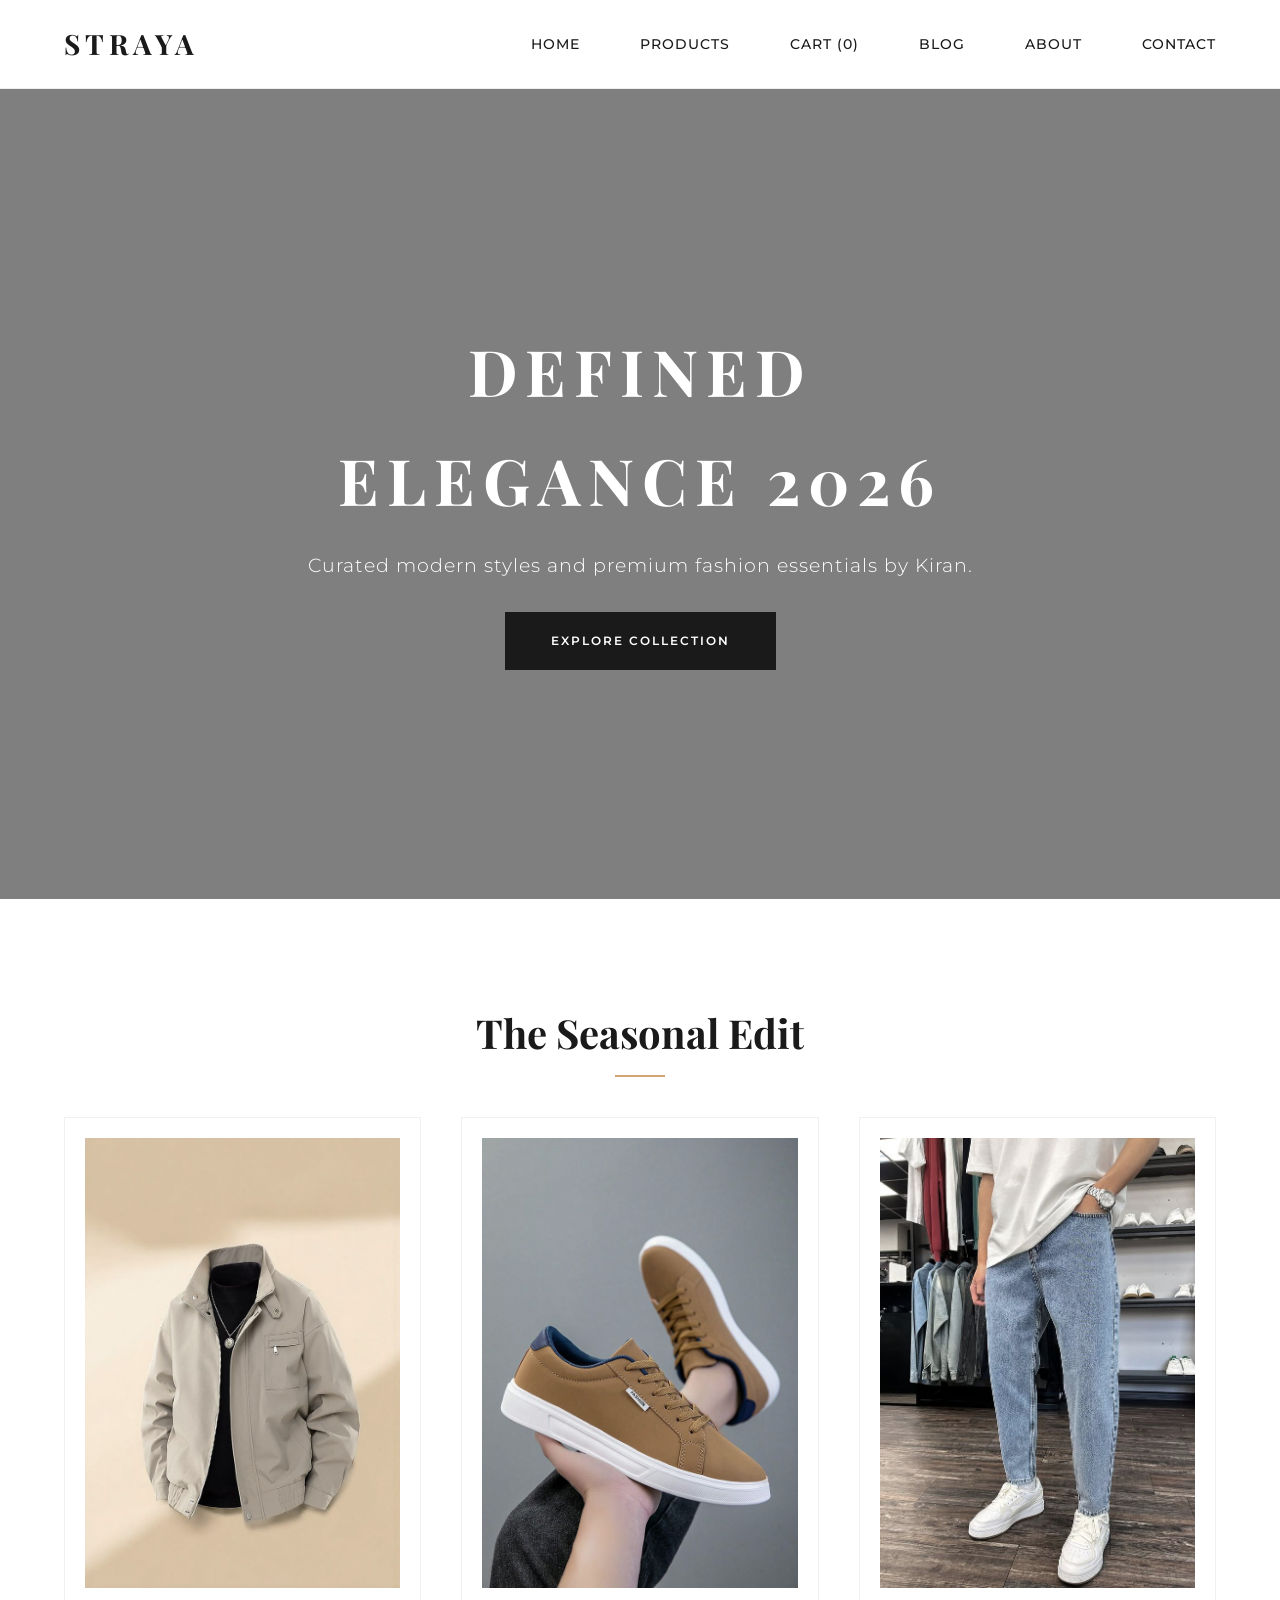
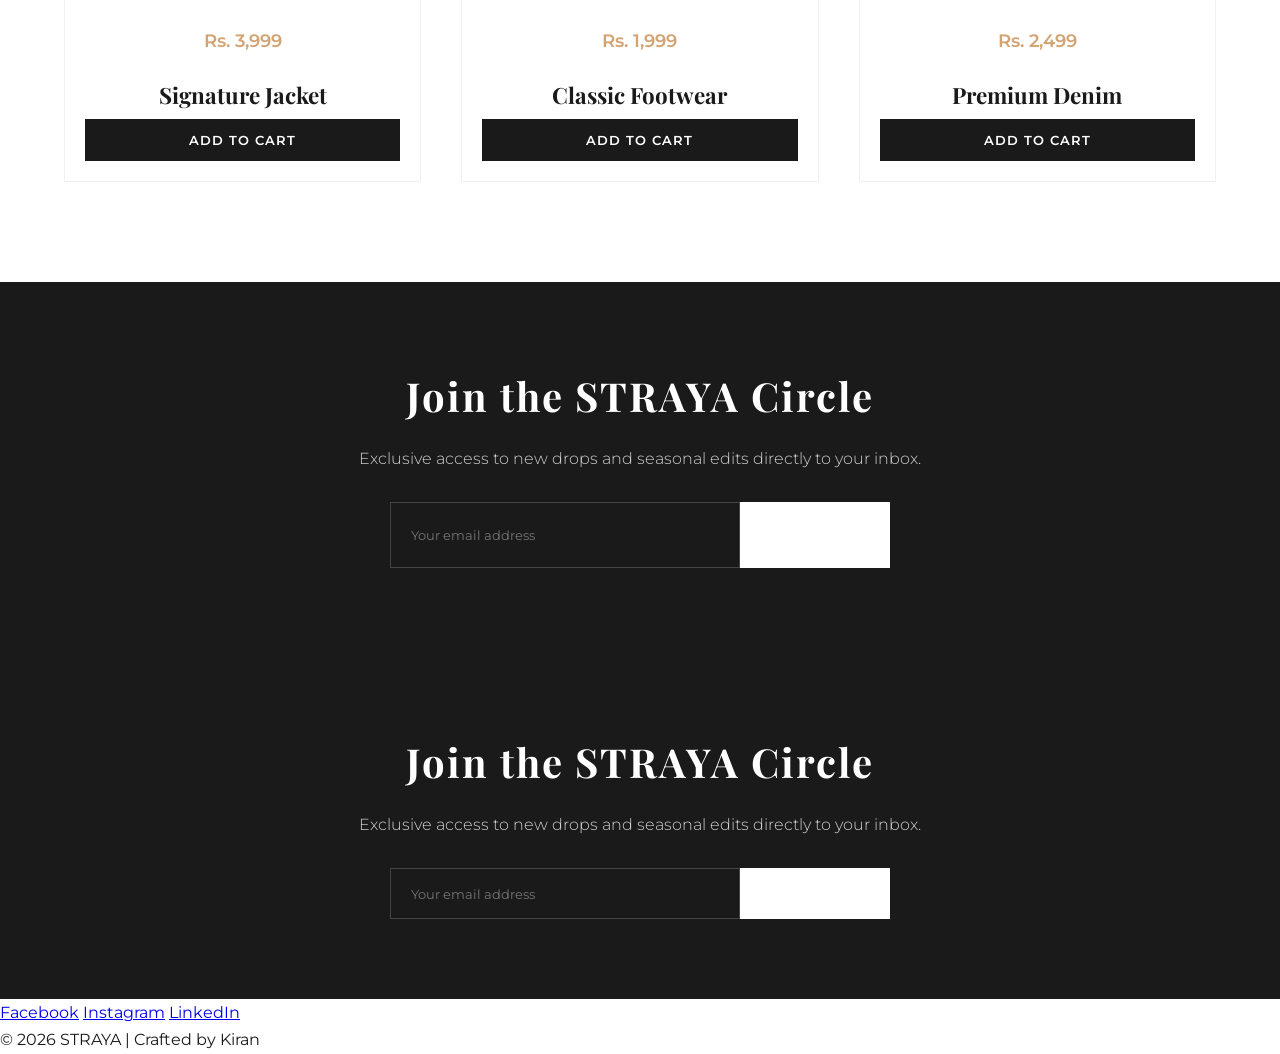
<file: index.html>
<!DOCTYPE html>
<html lang="en">
<head>
    <meta charset="UTF-8">
    <meta name="viewport" content="width=device-width, initial-scale=1.0">
    <meta name="google-site-verification" content="-KeDakmMPzMtZNFGrNU8UCCrCk9rM0FX6TGYZa1ijm0" />
    
    <title>STRAYA | Curated Modern Fashion Label</title>
    <meta name="title" content="STRAYA | Curated Modern Fashion Label">
    <meta name="description" content="Discover STRAYA, your destination for premium modern fashion for Men. Shop curated jackets, classic denim, and luxury footwear designed for the modern generation.">
    <meta name="keywords" content="STRAYA,Men Faishon, modern fashion label, luxury clothing India, premium streetwear, stylish jackets, fashion trends 2026, minimalist fashion">
    <meta name="author" content="Kiran ">
    <meta name="robots" content="index, follow">

    <meta property="og:type" content="website">
    <meta property="og:url" content="https://straya.vercel.app/"> 
    <meta property="og:title" content="STRAYA | Modern Fashion Label">
    <meta property="og:description" content="Define your essence with STRAYA. Explore our curated collections of premium fashion.">
    <meta property="og:image" content="image/jacket.jpg">

    <meta property="twitter:card" content="summary_large_image">
    <meta property="twitter:title" content="STRAYA | Defined Style">
    <meta property="twitter:description" content="Shop the latest premium trends at STRAYA. Quality meets modern aesthetics.">
    <meta property="twitter:image" content="image/jacket.jpg">

    <link rel="icon" type="image/x-icon" href="image/favicon.ico">
    
    <link href="https://fonts.googleapis.com/css2?family=Montserrat:wght@300;500;700&family=Playfair+Display:ital,wght@0,400;0,700;1,400&display=swap" rel="stylesheet">
    <link rel="stylesheet" href="style.css">
</head>
<body>

<header>
    <nav class="navbar">
        <h1 class="logo">STRAYA</h1>
        <div class="menu-toggle" id="mobile-menu">
        <span class="bar"></span>
        <span class="bar"></span>
        <span class="bar"></span>
    </div>
        <ul class="nav-links">
            <li><a href="index.html">Home</a></li>
            <li><a href="products.html">Products</a></li>
            <li><a href="cart.html">Cart</a></li>
            <li><a href="blog.html">Blog</a></li>
            <li><a href="about.html">About</a></li>
            <li><a href="contact.html">Contact</a></li>
        </ul>
    </nav>
</header>

<section class="hero">
    <div class="hero-content">
        <h1>Defined Elegance 2026</h1>
        <p>Curated modern styles and premium fashion essentials by Kiran.</p>
        <a href="products.html" class="cta-btn">Explore Collection</a>
    </div>
</section>

<section class="products-section">
    <h2 class="section-title">The Seasonal Edit</h2>
    <div class="product-grid">
        
        <article class="product">
            <img src="image/jacket.jpg" alt="STRAYA Signature Leather Jacket" class="product-img">
            <p class="price">Rs. 3,999</p>
            <h3>Signature Jacket</h3>
            <button class="cta-btn" onclick="addToCart('Signature Jacket', 3999)">Add to Cart</button>
        </article>

        <article class="product">
            <img src="image/shoe.jpg" alt="STRAYA Premium Footwear" class="product-img">
            <p class="price">Rs. 1,999</p>
            <h3>Classic Footwear</h3>
            <button class="cta-btn" onclick="addToCart('Classic Footwear', 1999)">Add to Cart</button>
        </article>

        <article class="product">
            <img src="image/jean.jpg" alt="STRAYA Slim Fit Denim" class="product-img">
            <p class="price">Rs. 2,499</p>
            <h3>Premium Denim</h3>
            <button class="cta-btn" onclick="addToCart('Premium Denim', 2499)">Add to Cart</button>
        </article>

    </div>
</section>

<section class="newsletter">
    <h2>Join the STRAYA Circle</h2>
    <p>Exclusive access to new drops and seasonal edits directly to your inbox.</p>
    <div class="newsletter-form">
        <input type="email" placeholder="Your email address" aria-label="Email for Newsletter">
        <button onclick="subscribe()" class="cta-btn">Join Now</button>
    </div>
</section>

<section class="newsletter">
    <h2>Join the STRAYA Circle</h2>
    <p>Exclusive access to new drops and seasonal edits directly to your inbox.</p>
    <div class="newsletter-form">
        <input type="email" placeholder="Your email address">
        <button class="cta-btn">SUBSCRIBE</button>
    </div>
</section>

<footer>
    <div class="footer-socials">
        <a href="#">Facebook</a>
        <a href="#">Instagram</a>
        <a href="#">LinkedIn</a>
    </div>
    <p>© 2026 STRAYA | Crafted by Kiran </p>
</footer>

<script src="script.js"></script>
</body>
</html>
</file>
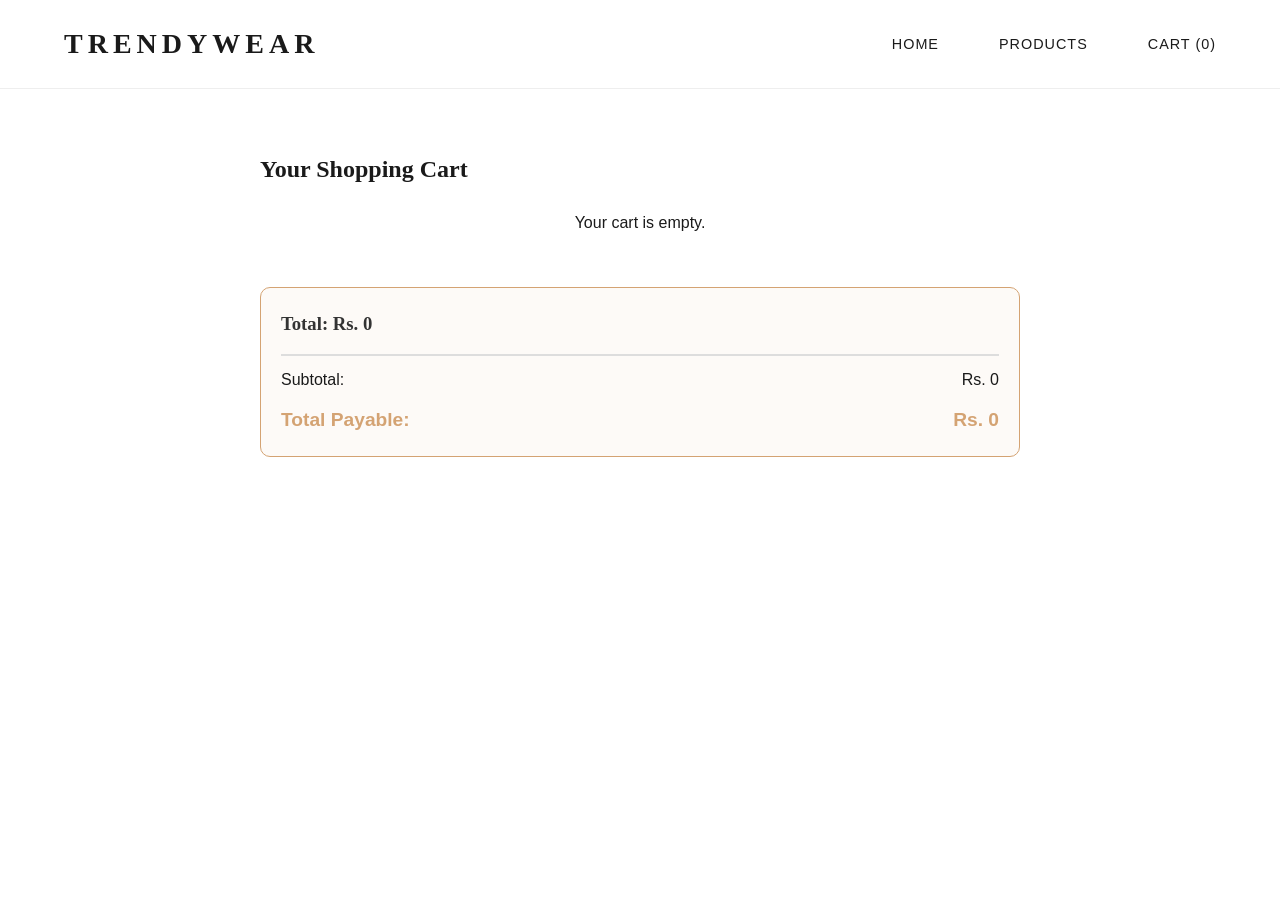
<file: cart.html>
<!DOCTYPE html>
<html lang="en">
<head>
    <meta charset="UTF-8">
    <meta name="viewport" content="width=device-width, initial-scale=1.0">
    <title>Shopping Cart | TrendyWear</title>
    <link rel="stylesheet" href="style.css">
</head>
<body>

<header>
    <nav class="navbar">
        <h1 class="logo">TrendyWear</h1>
        <ul class="nav-links">
            <li><a href="index.html">Home</a></li>
            <li><a href="products.html">Products</a></li>
            <li><a href="cart.html">Cart (0)</a></li>
        </ul>
    </nav>
</header>

<section class="cart-container" style="max-width: 800px; margin: 40px auto; padding: 20px;">
    <h2>Your Shopping Cart</h2>
    
    <div class="cart-items">
        </div>

    <div class="cart-summary" style="margin-top: 30px; padding: 20px; background: #fdfaf7; border-radius: 10px; border: 1px solid #d4a373;">
    <h3 style="margin-bottom: 15px; color: #333;">Order Summary</h3>
    <hr style="border: 0.5px solid #ddd;">
    <p style="display: flex; justify-content: space-between; margin: 10px 0;">
        <span>Subtotal:</span> <span id="subtotal">Rs. 0</span>
    </p>
    <p style="display: flex; justify-content: space-between; font-weight: bold; font-size: 1.2rem; color: #d4a373;">
        <span>Total Payable:</span> <span id="final-total">Rs. 0</span>
    </p>
    
    <button onclick="processPayment()" class="cta-btn checkout-btn" style="width: 100%; background: #28a745; color: white; padding: 15px; border: none; border-radius: 5px; font-weight: bold; cursor: pointer; transition: 0.3s;">
        Pay Now Securely
    </button>
</div>
</section>

<script src="script.js"></script>
</body>
</html>
</file>
<file: style.css>
/* --- STRAYA BRAND IDENTITY --- */
/* Basic Reset */
* {
    margin: 0;
    padding: 0;
    box-sizing: border-box;
    /* Clean Modern Font for all body text */
    font-family: 'Montserrat', sans-serif;
}

body {
    background-color: #fff;
    color: #1a1a1a;
    line-height: 1.7;
    overflow-x: hidden;
}

h1, h2, h3, .logo {
    /* Classy Serif Font for Headings */
    font-family: 'Playfair Display', serif;
    font-weight: 700;
}

/* Navbar */
.navbar {
    display: flex;
    justify-content: space-between;
    align-items: center;
    padding: 20px 8%;
    background: #ffffff; /* Clean White Background */
    color: #1a1a1a;
    position: sticky;
    top: 0;
    z-index: 1000;
    border-bottom: 1px solid #f0f0f0;
}

.logo { 
    font-size: 28px; 
    font-weight: 700; 
    letter-spacing: 5px; /* Premium spacing */
    text-transform: uppercase;
}

.nav-links { display: flex; list-style: none; }

.nav-links li { margin-left: 30px; }

.nav-links a {
    color: #1a1a1a;
    text-decoration: none;
    font-size: 13px;
    font-weight: 500;
    letter-spacing: 1px;
    text-transform: uppercase;
    transition: 0.3s;
}

.nav-links a:hover { color: #d4a373; }

/* --- HERO SECTION --- */
.hero {
    background: linear-gradient(rgba(0,0,0,0.5), rgba(0,0,0,0.5)), 
                url('https://images.unsplash.com/photo-1441986300917-64674bd600d8?q=80&w=1470&auto=format&fit=crop');
    height: 90vh; 
    background-size: cover;
    background-position: center;
    background-attachment: fixed; 
    display: flex;
    align-items: center; 
    justify-content: center; 
    text-align: center;
    color: white;
}

.hero-content {
    max-width: 800px;
    padding: 20px;
}

.hero h1 {
    font-size: 4rem;
    text-transform: uppercase;
    letter-spacing: 8px;
    margin-bottom: 15px;
}

.hero p {
    font-size: 1.2rem;
    font-weight: 300;
    letter-spacing: 1px;
    margin-bottom: 30px;
}

/* --- BUTTONS --- */
.cta-btn {
    text-decoration: none; 
    display: inline-block;
    background-color: #1a1a1a; /* Black for premium look */
    color: white !important;
    padding: 18px 45px;
    font-size: 12px;
    letter-spacing: 2px;
    font-weight: 600;
    text-transform: uppercase;
    border-radius: 0px; /* Sharp corners are more premium */
    transition: all 0.4s ease;
    cursor: pointer;
    border: 1px solid #1a1a1a;
}

.cta-btn:hover {
    background-color: transparent;
    color: #1a1a1a !important;
    transform: translateY(-2px);
    box-shadow: 0 10px 20px rgba(0,0,0,0.1);
}

/* Product Section */
.products-section {
    padding: 100px 5%;
    text-align: center;
}

.section-title {
    font-size: 2.5rem;
    margin-bottom: 50px;
    position: relative;
    display: inline-block;
}

.section-title::after {
    content: '';
    width: 50px;
    height: 2px;
    background: #d4a373;
    position: absolute;
    bottom: -10px;
    left: 50%;
    transform: translateX(-50%);
}

.product-grid {
    display: grid;
    grid-template-columns: repeat(auto-fit, minmax(300px, 1fr));
    gap: 40px;
    max-width: 1300px;
    margin: 0 auto;
}

.product {
    padding: 20px;
    text-align: center; /* Saara text aur button center ho jayega */
    border: 1px solid #f0f0f0; /* Light border professional lagti hai */
    background: #fff;
    transition: transform 0.3s ease;
}
.product:hover {
    transform: translateY(-5px); /* Hover effect se premium feel aati hai */
}

.product img {
    width: 100%;
    height: 450px;
    object-fit: cover;
    margin-bottom: 20px;
    filter: grayscale(10%);
    transition: 0.5s;
}

.product img:hover {
    filter: grayscale(0%);
    transform: scale(1.02);
}

.product h3 {
    font-size: 1.4rem;
    margin-bottom: 5px;
}

.price {
    font-family: 'Montserrat', sans-serif;
    color: #d4a373; /* Elegant Gold/Tan color */
    font-weight: 600;
    font-size: 1.1rem;
    margin: 10px 0 20px 0; /* Upar aur niche barabar gap */
    display: block;
}
.product .cta-btn {
    width: 100%; /* Button card ki poori width le lega, jo professional dikhta hai */
    padding: 12px;
    font-size: 13px;
    letter-spacing: 1px;
}

/* Footer */
.navbar {
    display: flex;
    justify-content: space-between;
    align-items: center;
    padding: 20px 5%;
    background-color: #fff;
    border-bottom: 1px solid #eee;
    position: relative;
}

.nav-links {
    display: flex; /* Desktop par horizontal dikhane ke liye */
    list-style: none;
    gap: 30px;
}

.nav-links li a {
    text-decoration: none;
    color: #1a1a1a;
    font-weight: 500;
    font-size: 0.9rem;
    text-transform: uppercase;
    letter-spacing: 1px;
    transition: 0.3s;
}

.nav-links li a:hover {
    color: #d4a373; /* Gold accent */
}

/* Desktop par hamburger icon hide rahega */
.menu-toggle {
    display: none;
}

/* --- Mobile Responsive (Media Query) --- */
@media (max-width: 850px) {
    .menu-toggle {
        display: block; /* Mobile par dikhega */
        cursor: pointer;
    }

    .menu-toggle .bar {
        width: 25px;
        height: 3px;
        margin: 5px auto;
        background-color: #1a1a1a;
        display: block;
    }

    .nav-links {
        display: none; /* Mobile par default hide */
        flex-direction: column; /* Mobile par vertical list */
        width: 100%;
        position: absolute;
        top: 70px; /* Navbar ki height ke hisab se */
        left: 0;
        background-color: #ffffff;
        text-align: center;
        padding: 20px 0;
        border-bottom: 1px solid #eee;
        z-index: 1000;
    }

    /* JavaScript jab 'active' class add karega */
    .nav-links.active {
        display: flex;
    }

    .nav-links li {
        margin: 15px 0;
    }
}

/* Mobile Responsive */
@media (max-width: 768px) {
    .hero h1 { font-size: 2.5rem; letter-spacing: 4px; }
    .logo { font-size: 22px; letter-spacing: 3px; }
    .product img { height: 350px; }
    .nav-links li { margin: 10px 15px; }
}

/* Newsletter  */
.newsletter {
    background-color: #1a1a1a;
    color: #ffffff;
    padding: 80px 20px;
    text-align: center;
}

.newsletter h2 {
    font-family: 'Playfair Display', serif;
    font-size: 2.5rem;
    margin-bottom: 15px;
    letter-spacing: 2px;
}

.newsletter p {
    font-weight: 300;
    margin-bottom: 30px;
    opacity: 0.8;
}

/* Input aur Button ko ek line mein laane ke liye */
.newsletter-form {
    display: flex;
    justify-content: center;
    gap: 0; /* Space khatam karke dono ko jodne ke liye */
    max-width: 500px;
    margin: 0 auto;
}

.newsletter-form input {
    padding: 15px 20px;
    width: 70%;
    border: 1px solid #444;
    background: transparent;
    color: #fff;
    outline: none;
}

.newsletter-form .cta-btn {
    width: 30%;
    background: #fff;
    color: #000;
    border: none;
    cursor: pointer;
    font-weight: 600;
    transition: 0.3s;
}

.newsletter-form .cta-btn:hover {
    background: #d4a373; /* Gold hover effect */
    color: #fff;
}

/* --- Professional Contact Layout --- */
.contact-wrapper {
    max-width: 1100px;
    margin: 0 auto;
    padding: 40px 20px;
    display: flex;
    flex-direction: column;
    gap: 60px;
}

/* Info Cards Row */
.contact-info-grid {
    display: grid;
    grid-template-columns: repeat(auto-fit, minmax(280px, 1fr));
    gap: 30px;
}

.info-card {
    background: #fbfbfb;
    padding: 40px;
    text-align: center;
    border: 1px solid #eee;
    transition: 0.3s ease;
}

.info-card h3 {
    font-size: 1.1rem;
    letter-spacing: 2px;
    text-transform: uppercase;
    color: #1a1a1a;
    margin-bottom: 15px;
}

.info-card p {
    font-size: 1rem;
    color: #555;
    font-weight: 400;
}

/* Forms Section - Side by Side */
.form-section {
    display: grid;
    grid-template-columns: 1fr 1fr; /* Do forms barabar dikhenge */
    gap: 50px;
    align-items: start;
}

.form-container h2 {
    font-size: 1.8rem;
    margin-bottom: 30px;
    letter-spacing: 1px;
    text-align: left;
}

/* Inputs Styling */
.custom-form {
    display: flex;
    flex-direction: column;
    gap: 20px;
}

.custom-form input, 
.custom-form textarea {
    width: 100%;
    padding: 15px;
    border: 1px solid #e0e0e0;
    font-family: 'Montserrat', sans-serif;
    font-size: 0.9rem;
    background: #fff;
    outline: none;
    transition: 0.3s;
}

.custom-form input:focus, 
.custom-form textarea:focus {
    border-color: #1a1a1a;
}

/* Button Alignment */
.custom-form .cta-btn {
    align-self: flex-start; /* Button ko left align karne ke liye */
    width: fit-content;
}

/* Responsive Fix for Mobile */
@media (max-width: 850px) {
    .form-section {
        grid-template-columns: 1fr; /* Mobile par ek ke niche ek */
        gap: 40px;
    }
    
    .form-container h2 {
        text-align: center;
    }
    
    .custom-form .cta-btn {
        width: 100%; /* Mobile par full width button */
    }
}
</file>
